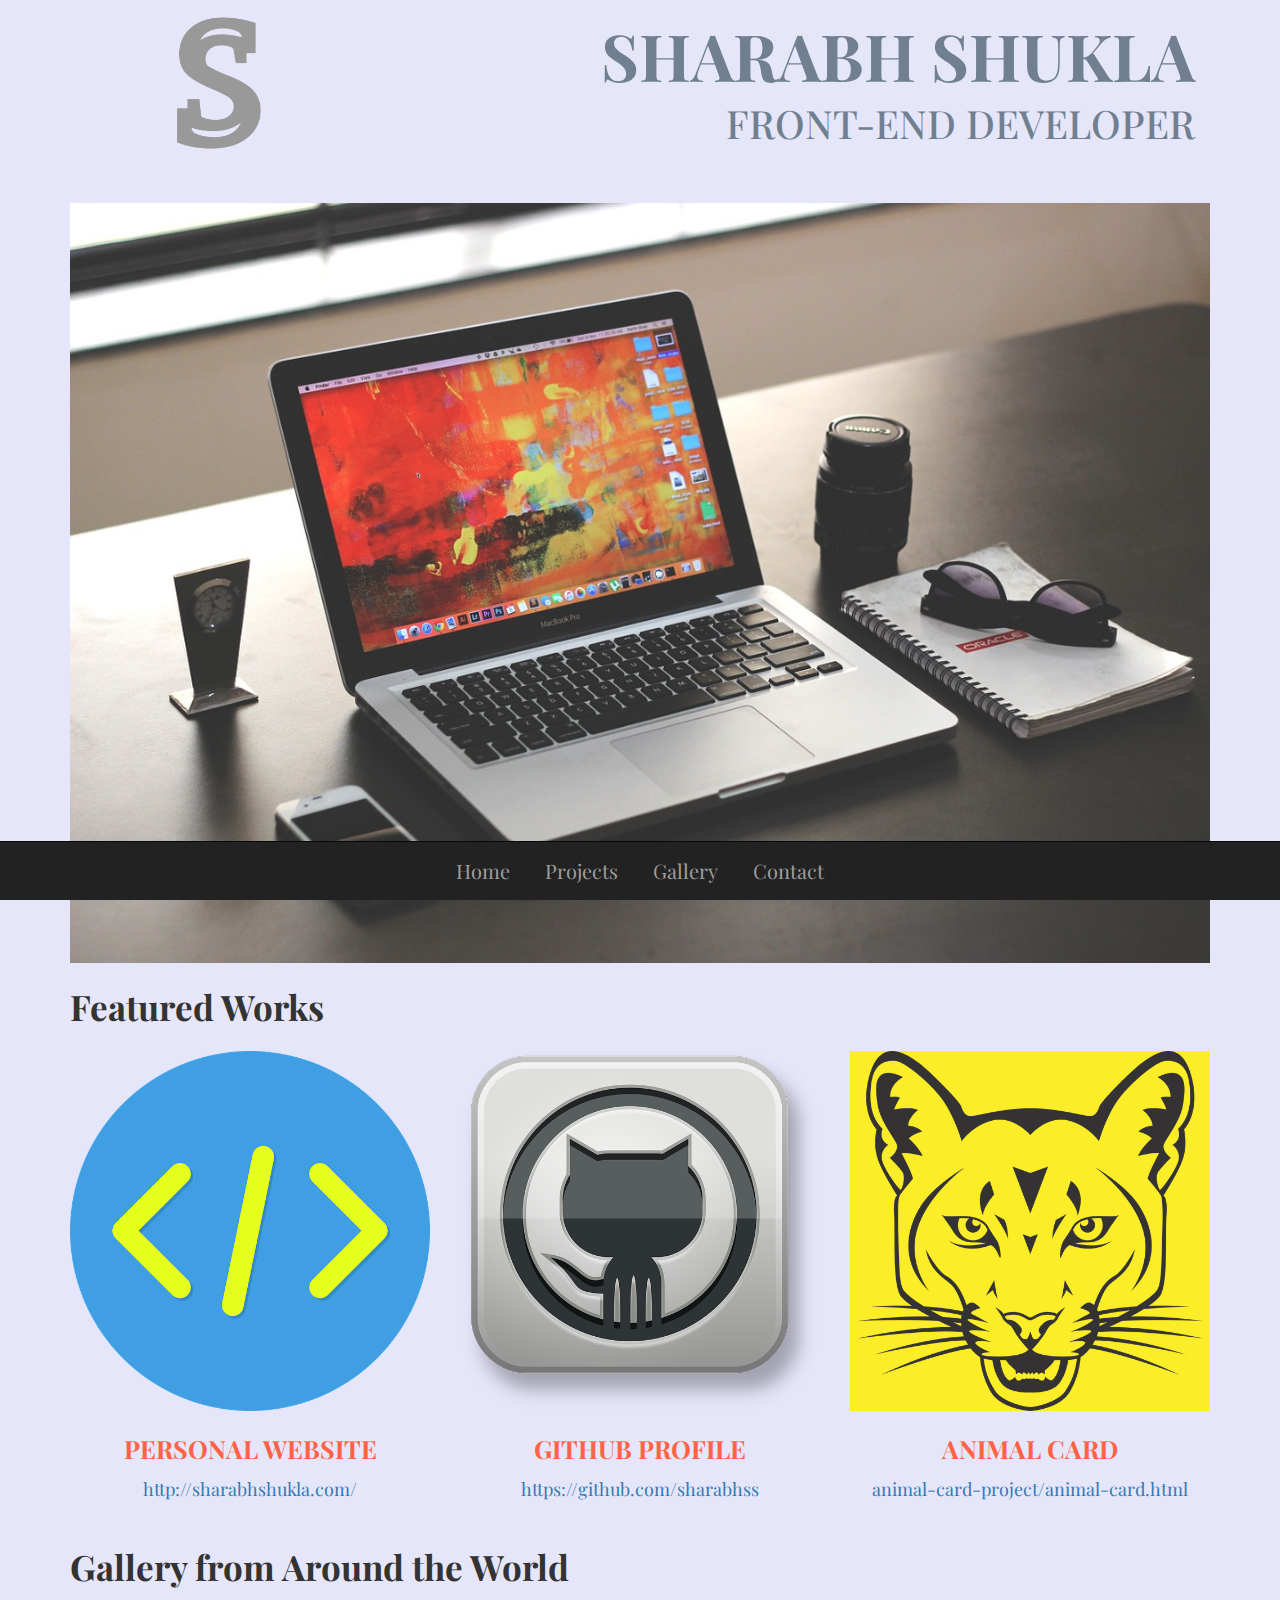
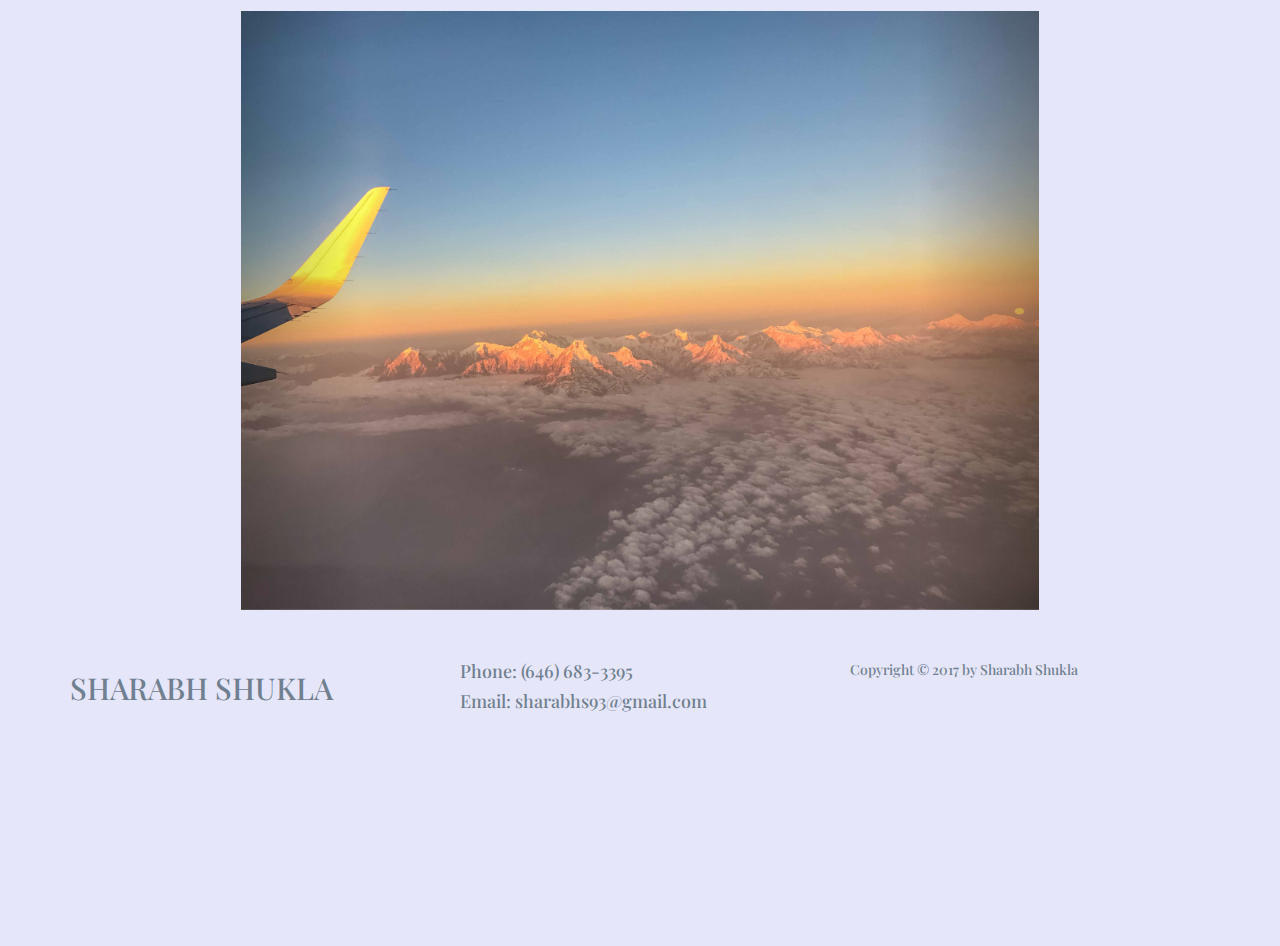
<file: index.html>
<!DOCTYPE html>
<html>
<head>
	<script src="js/jquery.js" type="text/javascript">
	</script>
	<script src="js/bootstrap.min.js" type="text/javascript">
	</script>
	<meta charset="utf-8">
	<meta name="viewport" content="width=device-width, initial-scale=1">
	<link href="css/bootstrap.min.css" rel="stylesheet">
	<link href="css/styles-main.css" rel="stylesheet">
	<link href="https://fonts.googleapis.com/css?family=Playfair+Display:400,700" rel="stylesheet">
	<title>Portfolio Project</title>
</head>
<body>
	<!-- fixed bottom nav bar -->
	<nav class="navbar navbar-inverse navbar-fixed-bottom">
		<div class="container-fluid">
			<ul class="nav navbar-nav">
				<li>
					<a href="#">Home</a>
				</li>
				<li>
					<a href="#projects-heading">Projects</a>
				</li>
				<li>
					<a href="#gallery-heading">Gallery</a>
				</li>
				<li>
					<a href="#contact-heading">Contact</a>
				</li>
			</ul>
		</div>
	</nav><!-- end nav bar -->

	<div class="container">
		<!-- header of portfolio - logo and name -->
		<header class="row">
			<div class="col-md-12"> <!-- wrap logo and title together -->
				<div class="col-md-3 logo-placement"><img alt="Sharabh logo" class="img-responsive center-block logo-site" src="images/ss-logo.png"></div>
				<div class="col-md-9">
					<h1 class="text-right text-uppercase page-title">Sharabh Shukla</h1>
					<h4 class="text-right text-uppercase page-subtitle">Front-End Developer</h4>
				</div>
			</div>	
			<div class="col-md-12">
				<hr>
			</div>
		</header><!-- end of header -->

		<!-- Images used for featured work and intro were taken from the free use image library https://pixabay.com/ -->
		<main class="row">
			<div class="col-md-12"><img alt="Workspace" class="img-responsive" src="images/workspace.jpg"></div>
		</main>

		<!-- featured work section -->
		<div class="row">
			<div class="col-md-12">
				<h1 class="content-header" id="projects-heading">Featured Works</h1>
			</div>

			<div class="col-md-4 project-image">
				<a href="http://sharabhshukla.com/" target="_blank"><img alt="Responsive Devices" class="img-responsive img-project" src="images/website.png"></a>
				<p class="project-name text-uppercase">Personal Website</p>
				<p class="project-web-link"><a href="http://sharabhshukla.com/" target="_blank">http://sharabhshukla.com/</a></p>
			</div>

			<div class="col-md-4 project-image">
				<a href="https://github.com/sharabhss" target="_blank"><img alt="Github Logo" class="img-responsive img-project" src="images/github.png"></a>
				<p class="project-name text-uppercase">Github Profile</p>
				<p class="project-web-link"><a href="https://github.com/sharabhss" target="_blank">https://github.com/sharabhss</a></p>
			</div>

			<div class="col-md-4 project-image">
				<a href="animal-card-project/animal-card.html" target="_blank"><img alt="Mountain Lion" class="img-responsive img-project img-lion" src="images/mountain-lion.png"></a>
				<p class="project-name text-uppercase">Animal Card</p>
				<p class="project-web-link"><a href="animal-card-project/animal-card.html" target="_blank">animal-card-project/animal-card.html</a></p>
			</div>
		</div>

		<!-- carousel for gallery display -->
		<div class="row">
			<div class="col-md-12">
				<h1 class="content-header" id="gallery-heading">Gallery from Around the World</h1>
			</div>
			<div class="col-md-12">
				<div class="carousel slide" data-ride="carousel" id="myCarousel">
					<!-- Wrapper for slides. All images used for the carousel are personal images.-->
					<div class="carousel-inner">
						<div class="item active"><img alt="Nepal Airplane" class="img-carousel" src="images/nepal.jpg"></div>
						<div class="item"><img alt="Sydney Beach" class="img-carousel" src="images/sydney.jpg"></div>
						<div class="item"><img alt="Tokyo Shrine" class="img-carousel" src="images/tokyo.jpg"></div>
						<div class="item"><img alt="Toronto Skywalk" class="img-carousel" src="images/toronto.jpg"></div>
						<div class="item"><img alt="Big Bend Highway" class="img-carousel" src="images/big-bend.jpg"></div>
					</div><!-- Left and right controls -->
					<a class="left carousel-control" data-slide="prev" href="#myCarousel"></a> <a class="right carousel-control" data-slide="next" href="#myCarousel"></a>
				</div>
			</div>
		</div><!-- end of carousel gallery -->
		
		<!-- footer with contact info -->
		<footer class="row footer-row">
			<div class="col-md-12">
				<hr>
			</div>
			<div class="col-md-4">
				<h2 class="text-uppercase" id="contact-heading">Sharabh Shukla</h2>
			</div>
			<div class="col-md-4 site-contact">
				<h4>Phone: (646) 683-3395</h4>
				<h4>Email: sharabhs93@gmail.com</h4>
			</div>
			<div class="col-md-4">
				<h5>Copyright &copy; 2017 by Sharabh Shukla</h5>
			</div>
		</footer><!-- end of footer -->
	</div>
</body>
</html>
</file>
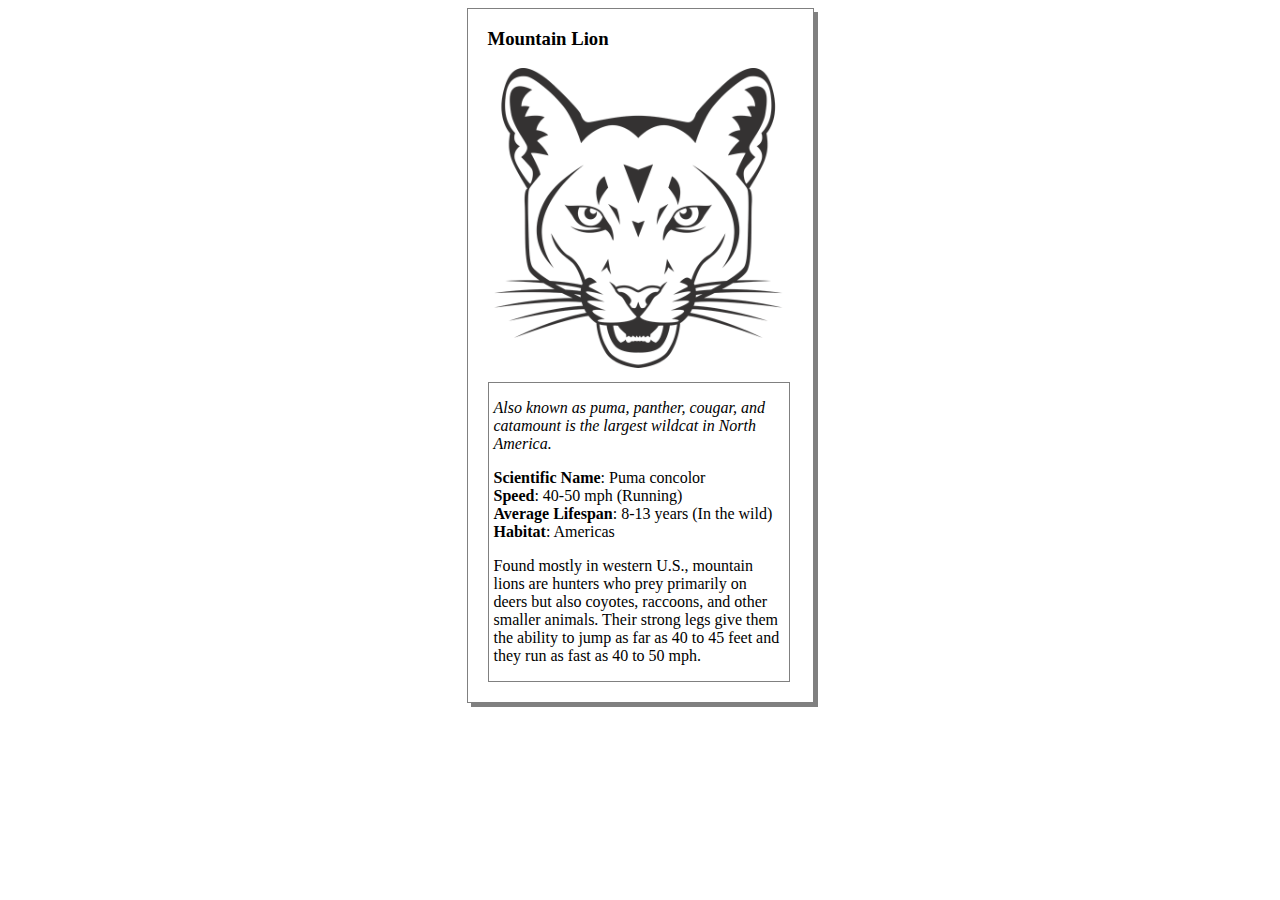
<file: animal-card-project/animal-card.html>
<!DOCTYPE html>
<html>
<head>
	<meta charset="utf-8">
	<title>Animal Trading Cards</title>
	<link href="animal-card-styles.css" rel="stylesheet">
</head>
<body>
	<div class="card-container">
		<!-- your favorite animal's name goes here -->
		<h3>Mountain Lion</h3><!-- your favorite animal's image goes here -->
		<img class="title-img" alt="Mountain Lion" src="mountain-lion.png">
		<div class="description">
			<!-- your favorite animal's interesting fact goes here -->
			<p class="txt-content"><em>Also known as puma, panther, cougar, and catamount is the largest wildcat in North America.</em></p>
			<ul class="facts-list">
				<!-- your favorite animal's list items go here -->
				<li><span class="category-name">Scientific Name</span>: Puma concolor</li>
				<li><span class="category-name">Speed</span>: 40-50 mph (Running)</li>
				<li><span class="category-name">Average Lifespan</span>: 8-13 years (In the wild)</li>
				<li><span class="category-name">Habitat</span>: Americas</li>
			</ul><!-- your favorite animal's description goes here -->
			<p class="txt-content">Found mostly in western U.S., mountain lions are hunters who prey primarily on deers but also coyotes, raccoons, and other smaller animals. Their strong legs give them the ability to jump as far as 40 to 45 feet and they run as fast as 40 to 50 mph.</p>
		</div>
	</div>
</body>
</html>
</file>
<file: css/styles-main.css>
img, embed, object, video {
	max-width: 100%;
}

body {
	font-family: "Playfair Display", serif;
	background-color: lavender;
	margin-bottom: 50px;
}

hr {
	border: none;
	height: 2px;
	color: black;
}

.logo-placement {
	float: left;
	overflow: hidden;
}

.page-title, .page-subtitle {
	color: slategray;
}

.navbar .navbar-nav {
	display: block;
	float: none;
	text-align: center;
	margin: 0 auto;
	font-size: 20px;
	padding: 0.2em;
}

.navbar-nav>li {
	display: inline-block;
	float: none;
}

.content-header {
	font-weight: bold;
	font-size: 35px;
	margin-top: 25px;
	margin-bottom: 25px;
}

.project-name {
	font-size: 25px;
	text-align: center;
	font-weight: bold;
	margin-top: 20px;
	color: tomato;
}

.project-web-link {
	font-size: 18px;
	text-align: center;
	margin-bottom: 20px;
}

.img-project {
	width: 100%;
	margin: auto;
}

.img-lion {
	background: #fbed28;
}

.img-carousel {
	width: 100%;
}

.carousel {
	width: 100%;
	margin: auto;
}

.footer-row {
	margin-bottom: 75px;
	font-weight: bold;
	color: slategray;
}

/*breakpoints*/

@media screen and (max-width: 484px) {
	.logo-site {
		max-width: 45px;
	}

	.page-title {
		font-size: 18px;
		font-weight: bold;
	}

	.page-subtitle {
		font-size: 10px;
	}

	.img-project {
		width: 40%;
	}
}
@media screen and (min-width: 485px) {
	.logo-site {
		max-width: 90px;
	}

	.page-title {
		font-size: 33px;
		font-weight: bold;
	}

	.page-subtitle {
		font-size: 20px;
	}

	.img-project {
		width: 50%;
	}
}

@media screen and (min-width: 700px) {
	.logo-site {
		max-width: 135px;
	}

	.page-title {
		font-size: 50px;
		font-weight: bold;
	}

	.page-subtitle {
		font-size: 30px;
	}

	.img-project {
		width: 60%;
	}

	.carousel {
		width: 85%;
	}
}

@media screen and (min-width: 990px) {
	.logo-site {
		max-width: 215px;
	}

	.page-title {
		font-size: 65px;
		font-weight: bold;
	}

	.page-subtitle {
		font-size: 39px;
	}

	.img-project {
		width: 100%;
	}

	.carousel {
		width: 70%;
	}
	
	.footer-row {
		margin-bottom: 175px;
	}
}
</file>
<file: animal-card-project/animal-card-styles.css>
.card-container {
    width: 320px;
    border-style: solid;
    border-width: thin;
    padding: 20px;
    padding-top: 0px;
    padding-right: 5px;
    box-shadow: 4px 4px grey;
    border-color: grey;
    background-color: white;
    margin: auto;
}

.description {
	width: 300px;
    border-style: solid;
    border-width: thin;
    border-color: grey;
}

.title-img {
	width: 300px;
    padding-bottom: 10px;
}

.txt-content {
	padding-left: 5px;
	padding-right: 5px;
}

.category-name {
	font-weight: bold;
}

.facts-list {
	list-style: none;
	padding-left: 5px;
	padding-right: 5px;
}
</file>
